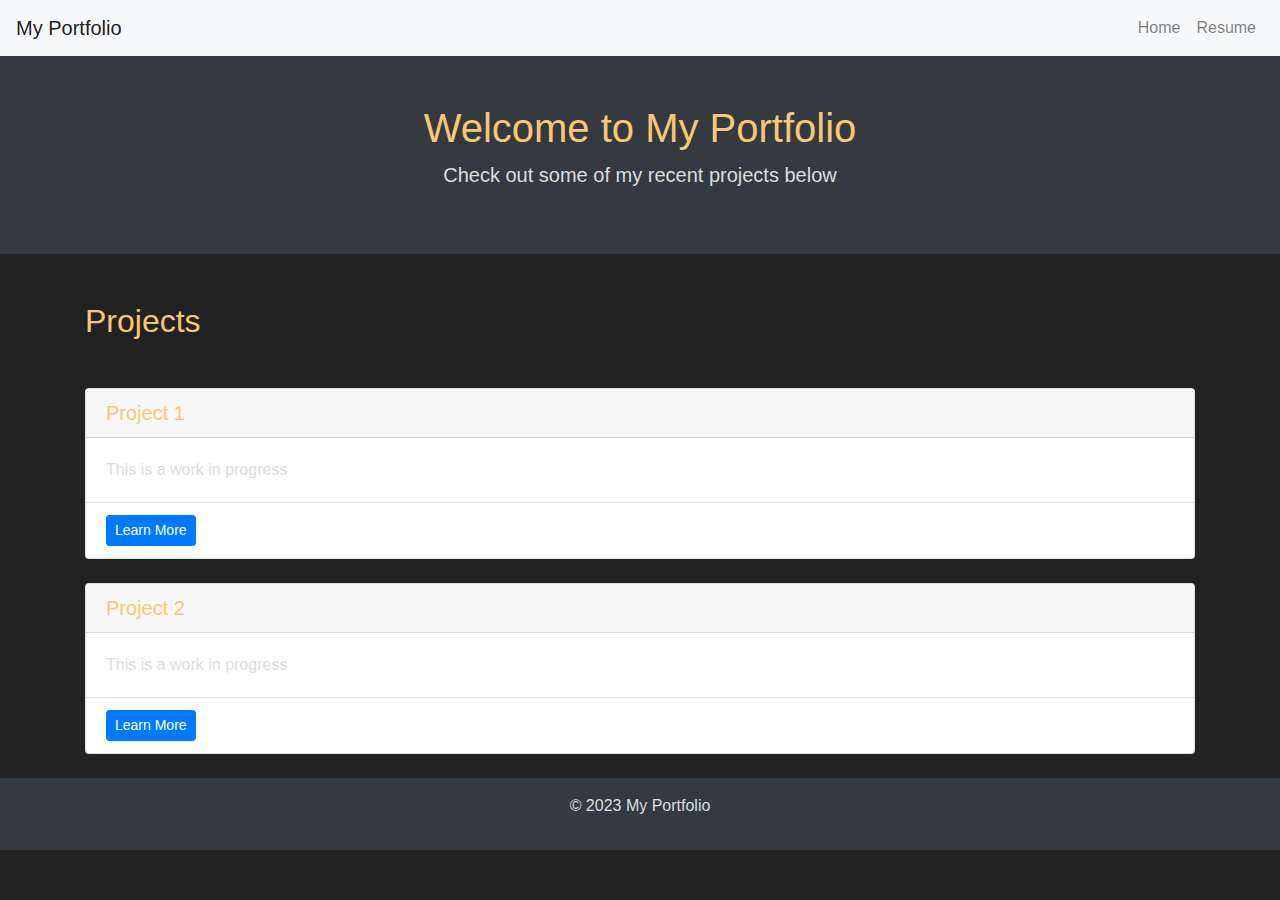
<file: index.html>
<!DOCTYPE html>
<html lang="en">
<head>
  <title>My Portfolio</title>
  <meta charset="UTF-8">
  <meta name="viewport" content="width=device-width, initial-scale=1">
  <link rel="stylesheet" href="https://maxcdn.bootstrapcdn.com/bootstrap/4.5.2/css/bootstrap.min.css">
  <link rel="stylesheet" href="https://bootswatch.com/4/darkly/bootstrap.min.css">
  <link rel="stylesheet" href="style.css">
</head>
<body>

<!-- Navigation -->
<nav class="navbar navbar-expand-lg navbar-light bg-light">
  <a class="navbar-brand" href="#">My Portfolio</a>
  <button class="navbar-toggler" type="button" data-toggle="collapse" data-target="#navbarNav" aria-controls="navbarNav" aria-expanded="false" aria-label="Toggle navigation">
    <span class="navbar-toggler-icon"></span>
  </button>
  <div class="collapse navbar-collapse" id="navbarNav">
    <ul class="navbar-nav ml-auto">
      <li class="nav-item">
        <a class="nav-link" href="index.html">Home</a>
      </li>
      <li class="nav-item">
        <a class="nav-link" href="resume.html">Resume</a>
      </li>
    </ul>
  </div>
</nav>

<!-- Header -->
<header class="bg-dark text-white text-center py-5">
  <div class="container">
    <h1>Welcome to My Portfolio</h1>
    <p class="lead">Check out some of my recent projects below</p>
  </div>
</header>

<!-- Main Content -->
<div class="container mt-5">
  <section id="projects">
    <h2 class="mb-5">Projects</h2>

    <!-- Project 1 -->
    <div class="card mb-4">
      <div class="card-header">
        <h5 class="card-title mb-0">Project 1</h5>
      </div>
      <div class="card-body">
        <p class="card-text">This is a work in progress</p>
      </div>
      <div class="card-footer bg-transparent">
        <a href="#" class="btn btn-primary btn-sm">Learn More</a>
      </div>
    </div>

    <!-- Project 2 -->
    <div class="card mb-4">
      <div class="card-header">
        <h5 class="card-title mb-0">Project 2</h5>
      </div>
      <div class="card-body">
        <p class="card-text">This is a work in progress</p>
      </div>
      <div class="card-footer bg-transparent">
        <a href="#" class="btn btn-primary btn-sm">Learn More</a>
      </div>
    </div>
    
  </section>
</div>

<!-- Footer -->
<footer class="bg-dark text-white py-3">
  <div class="container text-center">
    <p>&copy; 2023 My Portfolio</p>
  </div>
</footer>

<script src="https://code.jquery.com/jquery-3.6.0.min.js"></script>
<script src="https://maxcdn.bootstrapcdn.com/bootstrap/4.5.2/js/bootstrap.min.js"></script>

</body>
</html>
</file>
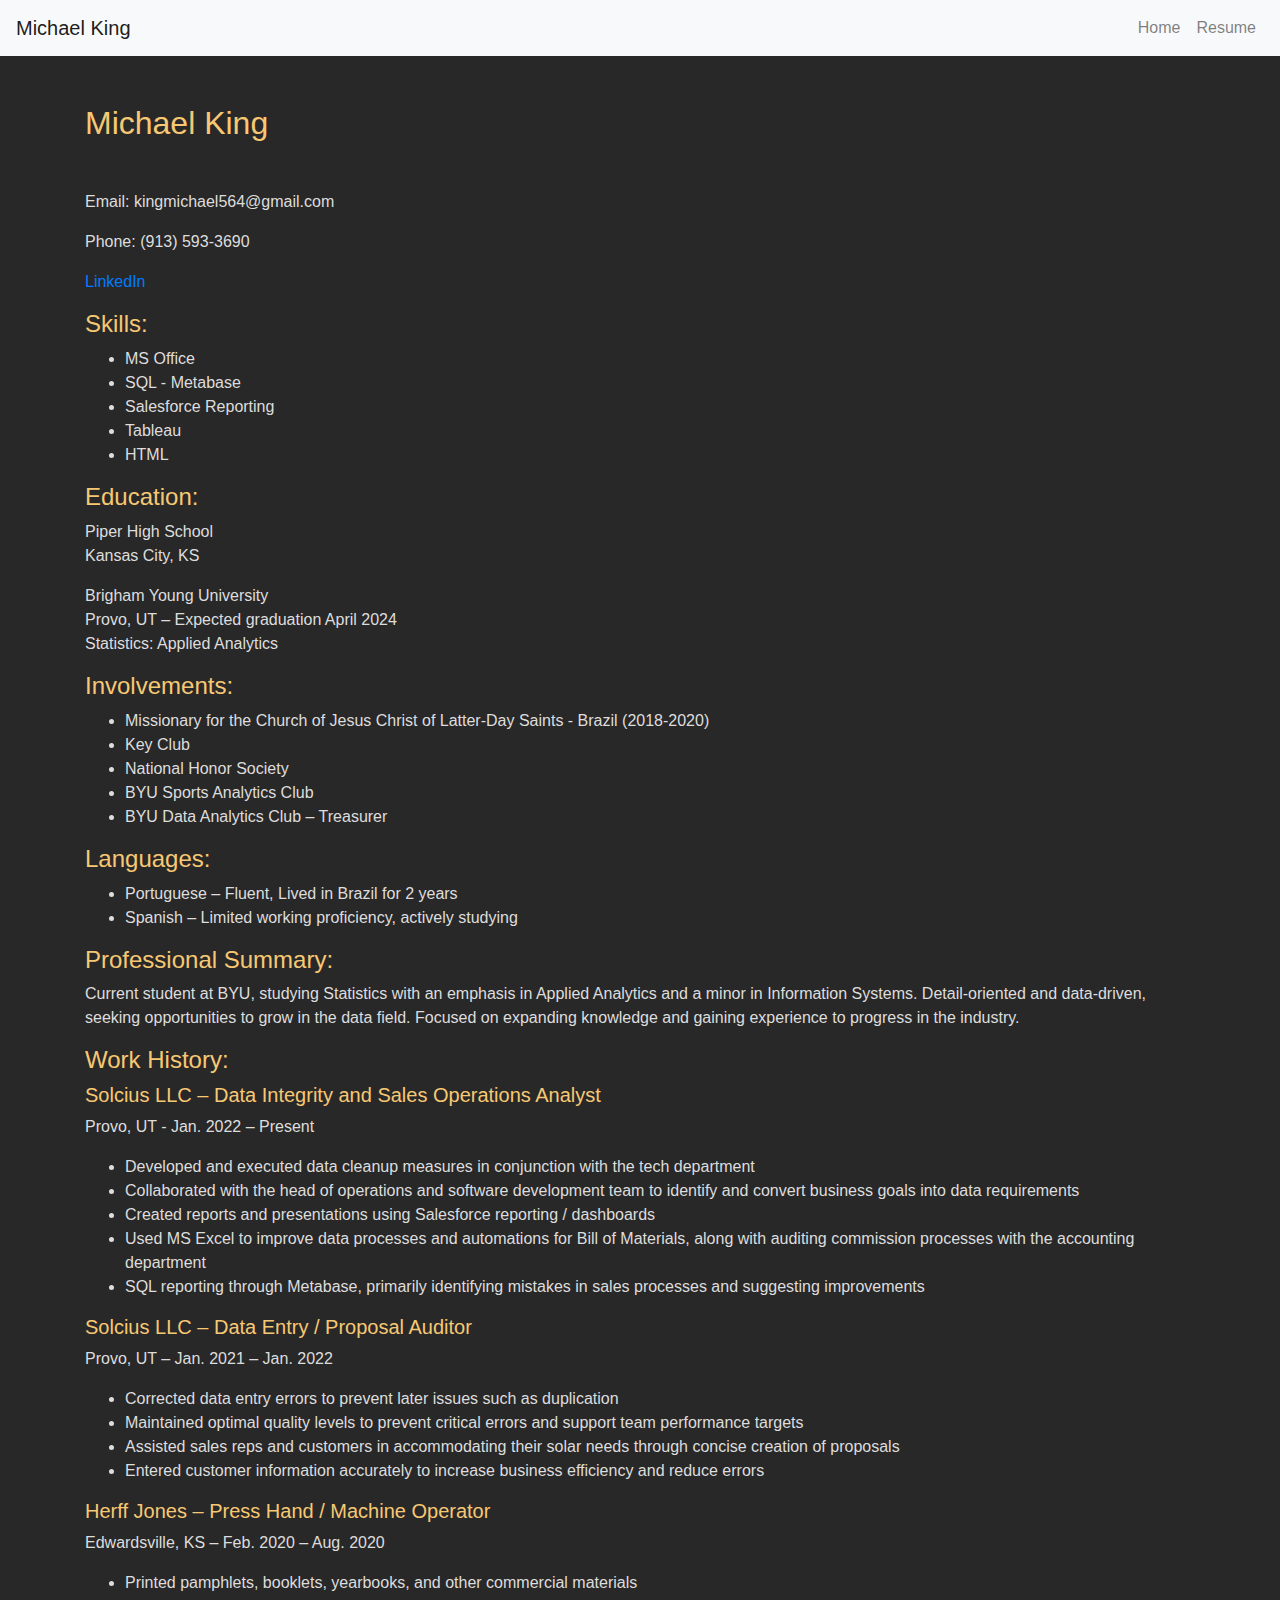
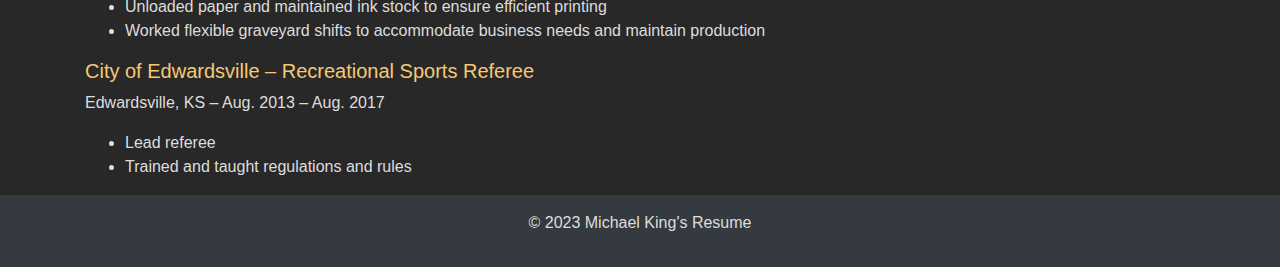
<file: resume.html>
<!DOCTYPE html>
<html lang="en">
<head>
  <title>Michael King's Resume</title>
  <meta charset="UTF-8">
  <meta name="viewport" content="width=device-width, initial-scale=1">
  <link rel="stylesheet" href="https://maxcdn.bootstrapcdn.com/bootstrap/4.5.2/css/bootstrap.min.css">
  <link rel="stylesheet" href="style.css">
</head>
<body style="background-color: #292828;">

<!-- Navigation -->
<nav class="navbar navbar-expand-lg navbar-light bg-light">
  <a class="navbar-brand" href="#">Michael King</a>
  <div class="collapse navbar-collapse" id="navbarNav">
    <ul class="navbar-nav ml-auto">
      <li class="nav-item">
        <a class="nav-link" href="index.html">Home</a>
      </li>
      <li class="nav-item">
        <a class="nav-link" href="resume.html">Resume</a>
      </li>
    </ul>
  </div>
</nav>

<!-- Main Content -->
<div class="container mt-5">
  <h2 class="mb-5">Michael King</h2>
  <p>Email: kingmichael564@gmail.com</p>
  <p>Phone: (913) 593-3690</p>
  <p><a href="https://www.linkedin.com/in/michael-king-a670b7121/" target="_blank">LinkedIn</a></p>
  
  <h4>Skills:</h4>
  <ul>
    <li>MS Office</li>
    <li>SQL - Metabase</li>
    <li>Salesforce Reporting</li>
    <li>Tableau</li>
    <li>HTML</li>
  </ul>
  
  <h4>Education:</h4>
  <p>Piper High School<br>
     Kansas City, KS
  </p>
  <p>Brigham Young University<br>
     Provo, UT – Expected graduation April 2024<br>
     Statistics: Applied Analytics
  </p>
  
  <h4>Involvements:</h4>
  <ul>
    <li>Missionary for the Church of Jesus Christ of Latter-Day Saints - Brazil (2018-2020)</li>
    <li>Key Club</li>
    <li>National Honor Society</li>
    <li>BYU Sports Analytics Club</li>
    <li>BYU Data Analytics Club – Treasurer</li>
  </ul>
  
  <h4>Languages:</h4>
  <ul>
    <li>Portuguese – Fluent, Lived in Brazil for 2 years</li>
    <li>Spanish – Limited working proficiency, actively studying</li>
  </ul>
  
  <h4>Professional Summary:</h4>
  <p>Current student at BYU, studying Statistics with an emphasis in Applied Analytics and a minor in Information Systems. Detail-oriented and data-driven, seeking opportunities to grow in the data field. Focused on expanding knowledge and gaining experience to progress in the industry.</p>
  
  <h4>Work History:</h4>
  <h5>Solcius LLC – Data Integrity and Sales Operations Analyst</h5>
  <p>Provo, UT - Jan. 2022 – Present</p>
  <ul>
   
    <li>Developed and executed data cleanup measures in conjunction with the tech department</li>
    <li>Collaborated with the head of operations and software development team to identify and convert business goals into data requirements</li>
    <li>Created reports and presentations using Salesforce reporting / dashboards</li>
    <li>Used MS Excel to improve data processes and automations for Bill of Materials, along with auditing commission processes with the accounting department</li>
    <li>SQL reporting through Metabase, primarily identifying mistakes in sales processes and suggesting improvements</li>
  </ul>
  
  <h5>Solcius LLC – Data Entry / Proposal Auditor</h5>
  <p>Provo, UT – Jan. 2021 – Jan. 2022</p>
  <ul>
    <li>Corrected data entry errors to prevent later issues such as duplication</li>
    <li>Maintained optimal quality levels to prevent critical errors and support team performance targets</li>
    <li>Assisted sales reps and customers in accommodating their solar needs through concise creation of proposals</li>
    <li>Entered customer information accurately to increase business efficiency and reduce errors</li>
  </ul>
  
  <h5>Herff Jones – Press Hand / Machine Operator</h5>
  <p>Edwardsville, KS – Feb. 2020 – Aug. 2020</p>
  <ul>
    <li>Printed pamphlets, booklets, yearbooks, and other commercial materials</li>
    <li>Unloaded paper and maintained ink stock to ensure efficient printing</li>
    <li>Worked flexible graveyard shifts to accommodate business needs and maintain production</li>
  </ul>
  
  <h5>City of Edwardsville – Recreational Sports Referee</h5>
  <p>Edwardsville, KS – Aug. 2013 – Aug. 2017</p>
  <ul>
    <li>Lead referee</li>
    <li>Trained and taught regulations and rules</li>
  </ul>
  
</div>

<!-- Footer -->
<footer class="bg-dark text-white py-3">
  <div class="container text-center">
    <p>&copy; 2023 Michael King's Resume</p>
  </div>
</footer>

<script src="https://code.jquery.com/jquery-3.6.0.min.js"></script>
<script src="https://maxcdn.bootstrapcdn.com/bootstrap/4.5.2/js/bootstrap.min.js"></script>

</body>
</html>
</file>
<file: style.css>
/* Font family styles */
body {
  font-family: 'Arial', sans-serif;
  background-color: #222;
}

h1, h2, h3, h4, h5, h6 {
  font-family: 'Roboto', sans-serif;
  color: #f7c873;
}

/* Font color styles */
h4 {
  color: #f7c873;
}

li {
  color: #ddd;
}

p {
  color: #ddd;
}

.nav-link {
  color: #ddd;
}

.nav-link:hover {
  color: #f7c873;
}

/* Visited link color */
a:visited {
  color: #a0a0a0;
}

/* Divs with custom positions and styles */
.custom-div-1 {
  background-color: #fb7550;
  padding: 20px;
  position: relative;
  left: 10px;
  top: 10px;
  margin-bottom: 20px;
}

.custom-div-2 {
  background-color: #c353ff;
  padding: 20px;
  position: relative;
  right: 10px;
  top: 10px;
  margin-bottom: 20px;
}

.custom-div-3 {
  background-color: #50edcb;
  padding: 20px;
  position: relative;
  left: 20px;
  top: 20px;
  margin-bottom: 20px;
}
</file>
